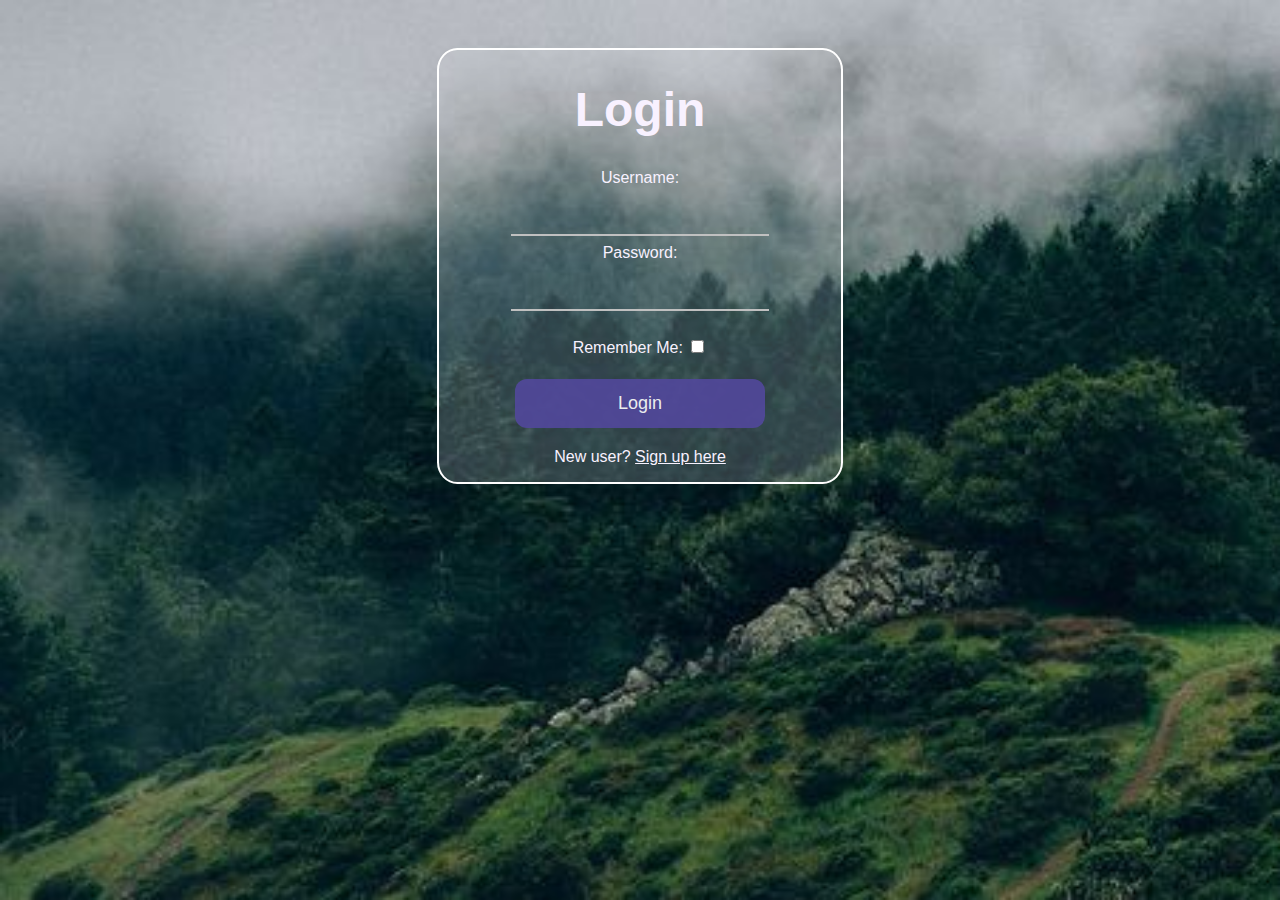
<file: login.html>
<!DOCTYPE html>
<html lang="en">
<head>
    <link rel="stylesheet" href="style.css">
    <title>Login</title>
</head>
<body>
    <section class="login-form">
        <h1 id="log">Login</h1>
        <form>
            <div class="Login">
            <label for="username">Username:</label><br>
            <input type="text" id="username" name="username" required>
            <br>
            
            <label for="password">Password:</label><br>
            <input type="password" id="password" name="password" required>

            <br>
            <br>
            <label for="remember-me">Remember Me:</label>
            <input type="checkbox" id="remember-me" name="remember-me">
        
            </div>
            <br>
            
            <button class ="button1" type="submit">Login</button>
        </form>
        
        <p>New user? <a href="signup.html">Sign up here</a></p>
    </section>
</body>
</html>
</file>
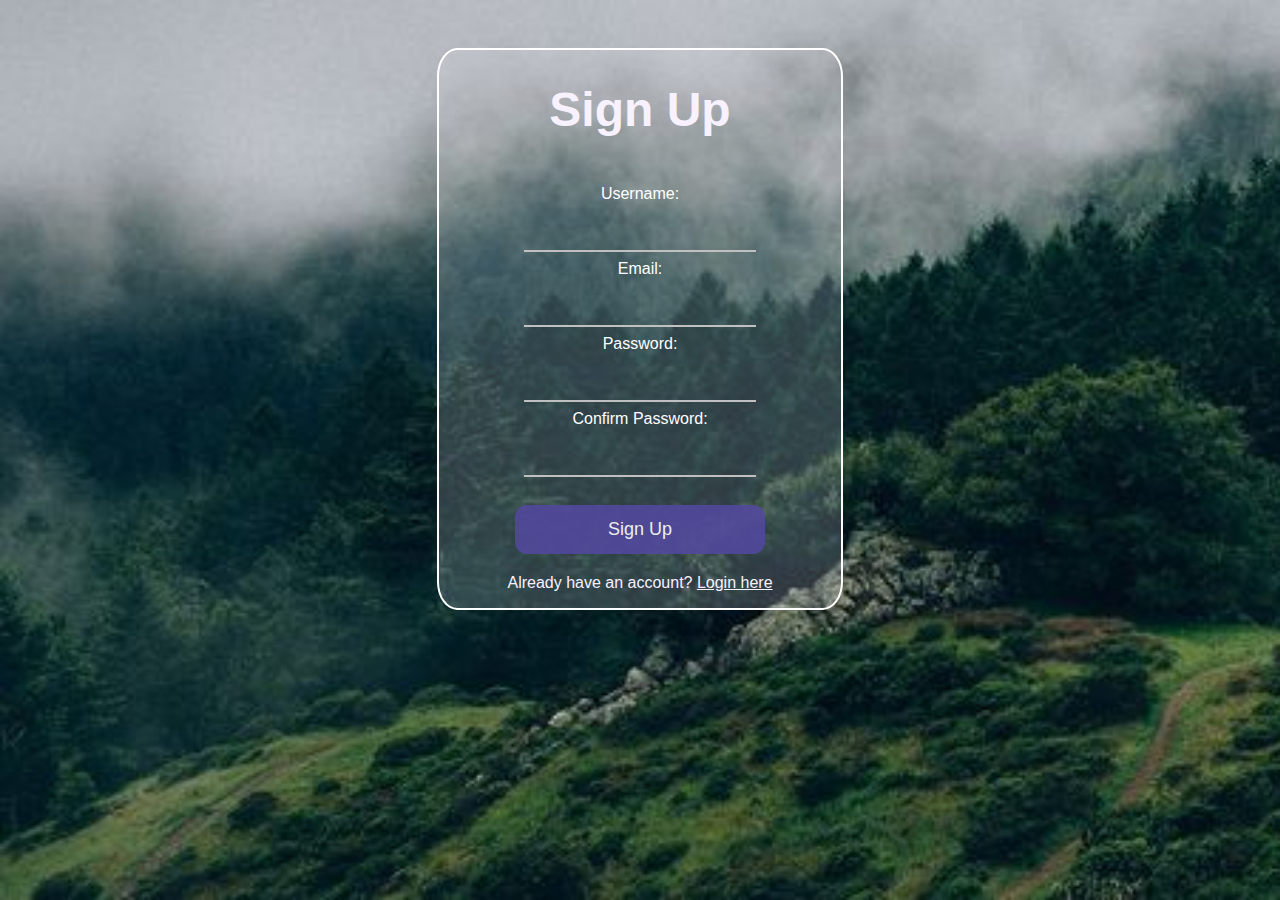
<file: signup.html>
<!DOCTYPE html>
<html lang="en">
  <head>
    <link rel="stylesheet" href="style.css" />
    <title>Sign Up</title>
  </head>
  <body>
    <div class="signup_form">
      <section class="signup-form">
        <h1 id="sign">Sign Up</h1>
        <form>
          <div class="container">
            <label for="username">Username:</label><br />
            <input type="text" id="username" name="username" required />

            <br />

            <label for="email">Email:</label><br />
            <input type="email" id="email" name="email" required />

            <br />

            <label for="password">Password:</label><br />
            <input type="password" id="password" name="password" required />

            <br />

            <label for="confirm-password">Confirm Password:</label>
            <input
              type="password"
              id="confirm-password"
              name="confirm-password"
              required
            />
          </div>

          <!-- Additional Information Fields -->

          <button class="button" type="submit">Sign Up</button>
        </form>

        <p>Already have an account? <a href="login.html">Login here</a></p>
      </section>
    </div>
  </body>
</html>
</file>
<file: style.css>
body{
    text-align: center;
    background-image: url(images/background-img.jpg);
    background-repeat: no-repeat;
    background-attachment: fixed;
    background-size: cover;
}
html{
    scroll-behavior: smooth
}

p{
    font-family: 'Trebuchet MS', 'Lucida Sans Unicode', 'Lucida Grande', 'Lucida Sans', Arial, sans-serif;
    color: #F8F1FF;
}

header{
    background-color: none;
    text-align: center;
    font-family: 'Trebuchet MS', 'Lucida Sans Unicode', 'Lucida Grande', 'Lucida Sans', Arial, sans-serif;
}

ul{
    list-style-type: none;
    margin: 0;
    padding: 0;
    overflow: hidden;
}
li{
    float: center;
    display: inline;
}

#desc{
    margin: auto;
    width: 50%;
    padding: 10px;
    text-align: center;
}

#desc p{
    color: #ffffff;
    font-family:'Segoe UI', Tahoma, Geneva, Verdana, sans-serif
}

.form-wrapper {
    background: #fafafa;
    margin: 3em auto;
    padding: 0 1em;
    max-width: 370px;
}

a{
    color: #F8F1FF;
}

li a {
    text-align: center;
    display: inline-block;
    color: #F8F1FF;
    padding: 16px;
    text-decoration: none;
    transition: 0.5s;
}
li a:hover {
    opacity: 0.5;
    color: black;
}

#website_name{
    color:#F8F1FF;
    font-size: xxx-large;
    font-family:'Trebuchet MS', 'Lucida Sans Unicode', 'Lucida Grande', 'Lucida Sans', Arial, sans-serif;
    transition: 3s;
}

#website_name:hover{
    font-size:80px;
}

#img1,#img2,#img3,#img4,#img5,#img6,#img7,#img8{
    width: 300px;
    height: 300px;
    padding: 10px;
    border-radius: 10%;
}

#sign{
    font-size: xxx-large;
    font-family: 'Trebuchet MS', 'Lucida Sans Unicode', 'Lucida Grande', 'Lucida Sans', Arial, sans-serif;
    color:#F8F1FF;
}

.signup-form{
    color: rgb(255, 255, 255);
    font-family: 'Trebuchet MS', 'Lucida Sans Unicode', 'Lucida Grande', 'Lucida Sans', Arial, sans-serif;
    background-color:rgb(237, 237, 238,0.2);
    border-radius: 5%;
    border: 2px solid white;
    margin: 3em auto;
    padding: 0 1em;
    max-width: 370px;
}

form{
    padding: 0 1.5em;
}

input[type=text], input[type=password] , input[type=email] {
    background: none;
    text-align: center;
    width: 80%;
    padding: 12px 20px;
    margin: 8px 0;
    box-sizing: border-box;
    border: none;
    border-bottom: 2px solid #c0c0c0;
    outline: none;
    font-family: 'Trebuchet MS', 'Lucida Sans Unicode', 'Lucida Grande', 'Lucida Sans', Arial, sans-serif;
    text-align: center;
    color: rgb(255, 255, 255);
    opacity: 1;
}

.container {
    padding: 16px;
}

button {
    background-color:#52489C;
    color: white;
    padding: 14px 20px;
    margin: 8px 0;
    border: none;
    cursor: pointer;
    width: 100%;
    opacity: 0.9;
}

button:hover {
    opacity:1;
}
.login-form{
    font-family: 'Trebuchet MS', 'Lucida Sans Unicode', 'Lucida Grande', 'Lucida Sans', Arial, sans-serif;
    color: #F8F1FF;
    background-color:rgb(237, 237, 238,0.2);
    border-radius: 5%;
    border: 2px solid white;
    margin: 3em auto;
    padding: 0 1em;
    max-width: 370px;
}

.login{
    background-color: #F8F1FF;
}

#log{
    font-size: xxx-large;
    font-family: 'Trebuchet MS', 'Lucida Sans Unicode', 'Lucida Grande', 'Lucida Sans', Arial, sans-serif;
    color: #F8F1FF;
}

.button1 , .button , .explore{
    width: 250px;
    font-size: 18px;
    border-radius: 12px;
    cursor: pointer;
    margin: 4px 2px;
}

h2{
    color:#a0a7a7;
    font-family: 'Trebuchet MS', 'Lucida Sans Unicode', 'Lucida Grande', 'Lucida Sans', Arial, sans-serif;
}

input[type=search] {
    background: none;
    width: 40%;
    padding: 12px 20px;
    margin: 8px 0;
    box-sizing: border-box;
    border: none;
    border-bottom: 2px solid #a0a7a7;
    color:#F8F1FF;
    outline: none;
    font-family: 'Trebuchet MS', 'Lucida Sans Unicode', 'Lucida Grande', 'Lucida Sans', Arial, sans-serif;
    font-size: larger;
    text-align: center;
}

.reviews{
    overflow: auto;
    display: flex;
    flex-wrap: wrap;
    text-align: center;
}

.card {
    width: 320px;
    height: 500px;
    border-radius: 20px;
    overflow: hidden;
    border: 5px solid #ffff;
    position: relative;
    margin: 10px;
}

.card-img{
    width: 100%;
    height: 100%;
    object-fit: cover;
    border-radius: 15px;
}

.card-body{
    width: 100%;
    height: 100%;
    top:0;
    right: -120%;
    position: absolute;
    backdrop-filter: blur(4px);
    border-radius: 15px;
    color:#ffff;
    padding: 30px;
    display: flex;
    flex-direction: column;
    justify-content: center;
    transition: 2s;
}

.card:hover .card-body{
    right:-10%;
} 

.card-title{
    text-transform: uppercase;
    font-size: 50px;
    font-weight: 500;
}

.card-sub-title{
    text-transform:capitalize;
    font-size: 14px;
    font-weight: 300;
}

.card-info{
    font-size:16px;
    line-height:18.5px;
    font-weight:400;
}

.social i{
    color: white;
    padding: 20px;
    font-size:20px;
    cursor: pointer;
    transition:0.5s;
}

.social i:hover{
    font-size: 25px;
}

#fb:hover{
    color:#4267B2 ;
}

#insta:hover{
    color:palevioletred;
}

#twitter:hover{
    color: #1DA1F2;
}

span{
    color: #F8F1FF;
    font-size: larger;
    font-family: 'Trebuchet MS', 'Lucida Sans Unicode', 'Lucida Grande', 'Lucida Sans', Arial, sans-serif;
}
</file>
